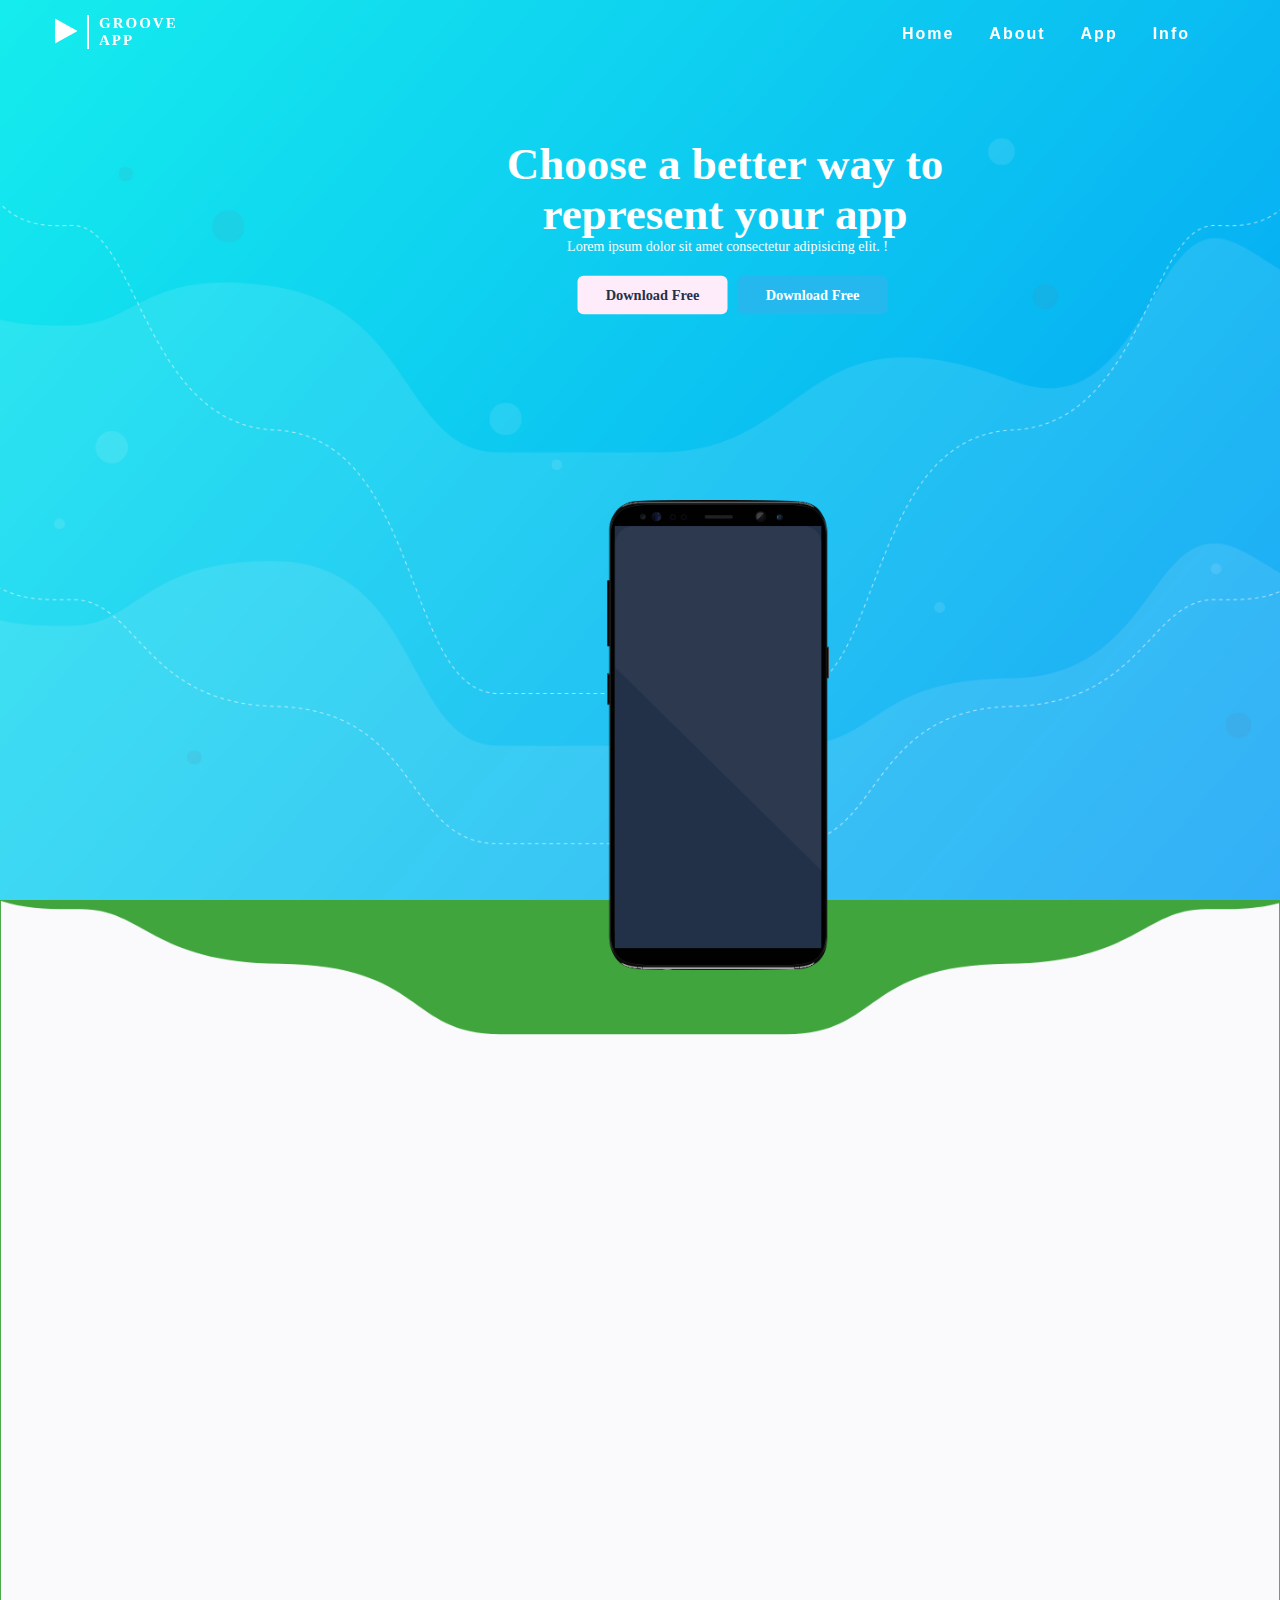
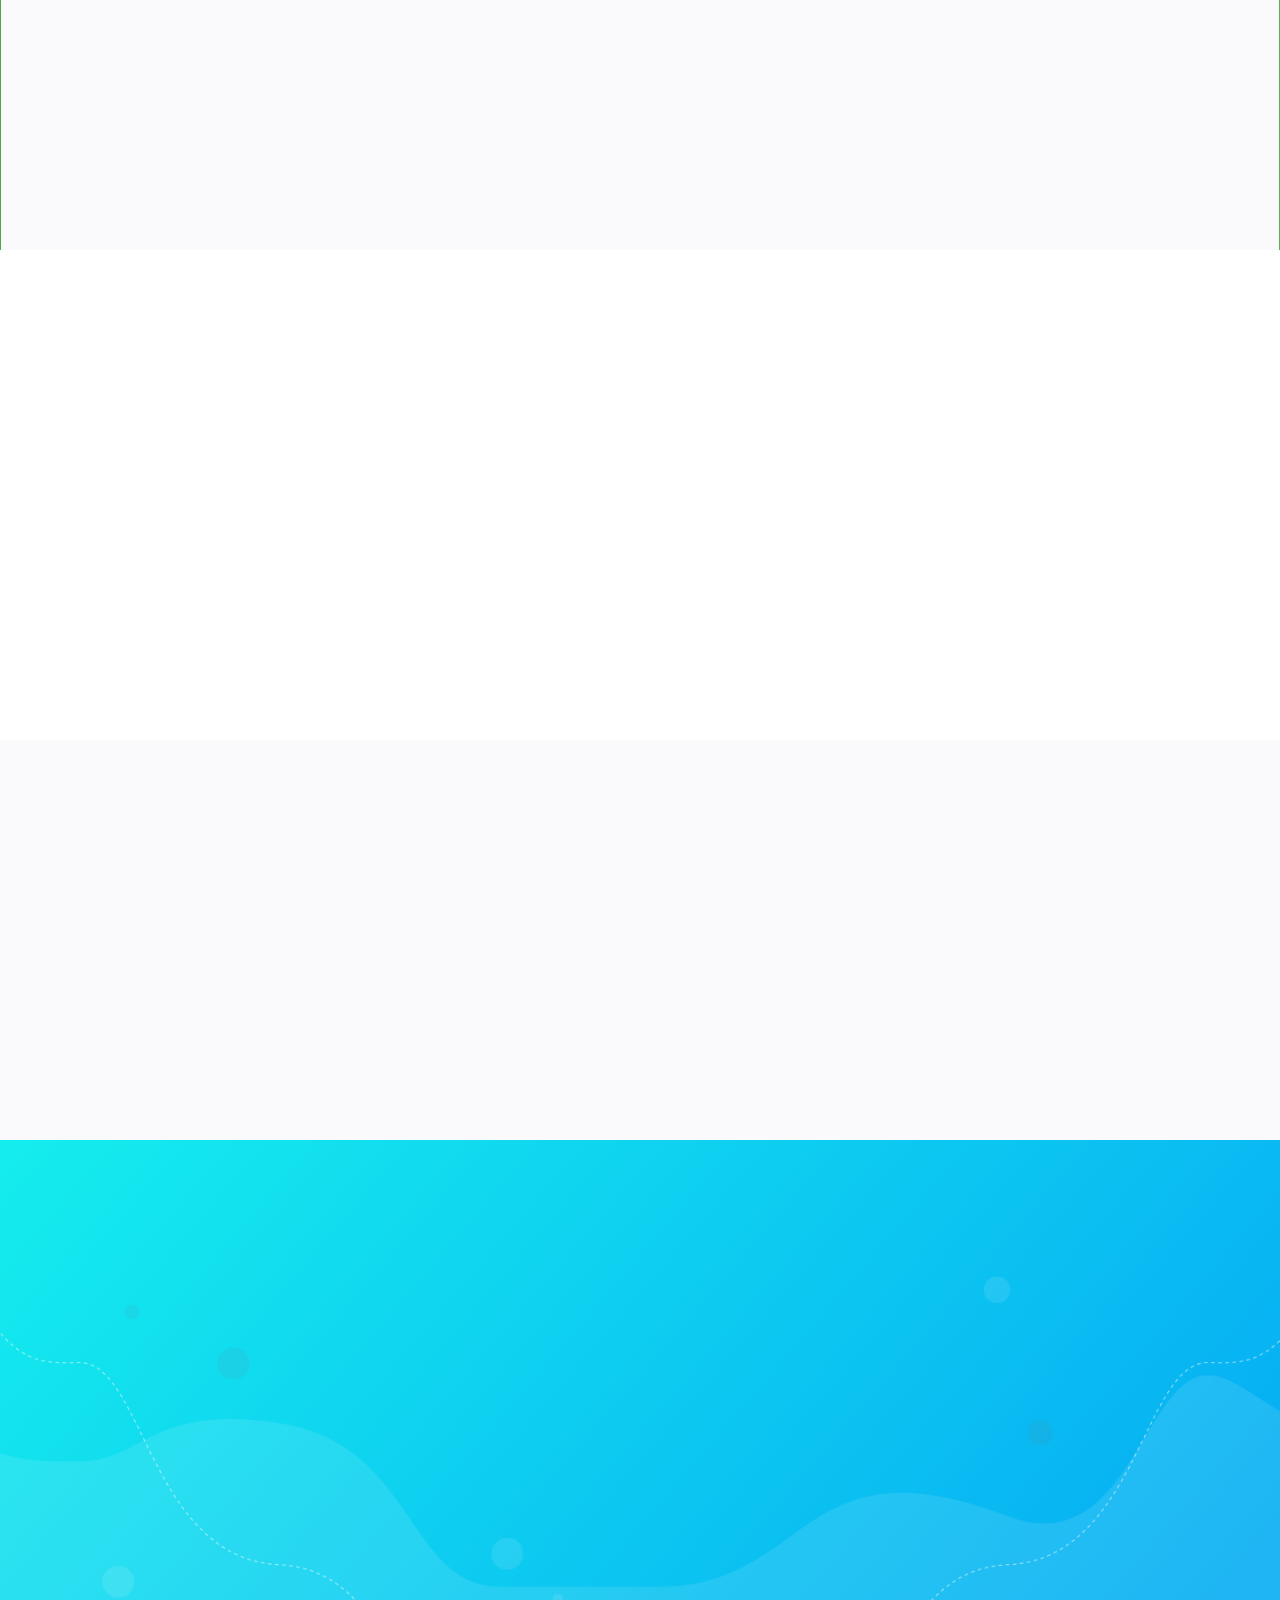
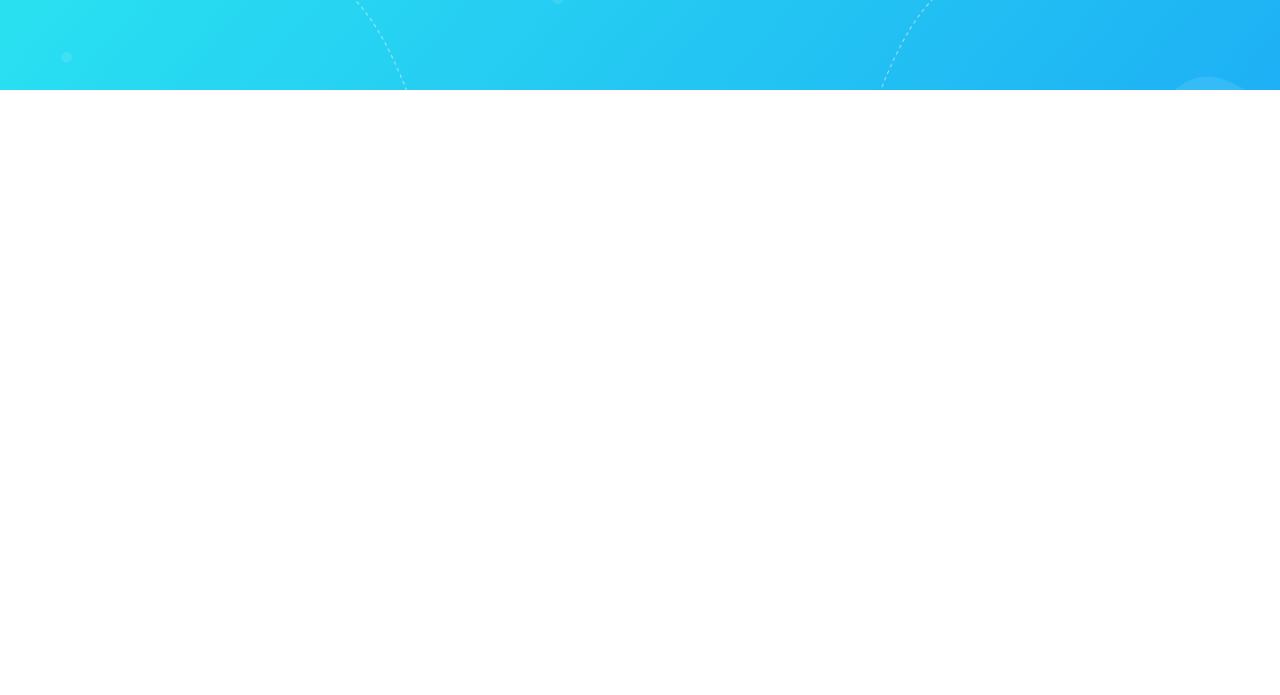
<file: index.html>
<!DOCTYPE html>
<html lang="en">

<head>
    <meta charset="UTF-8">
    <meta name="viewport" content="width=device-width, initial-scale=1.0">
    <title>Document</title>
    <link rel="stylesheet" href="css/style.css">
    <link rel="stylesheet" href="https://stackpath.bootstrapcdn.com/font-awesome/4.7.0/css/font-awesome.min.css">
    <link href="https://unpkg.com/aos@2.3.1/dist/aos.css" rel="stylesheet">
</head>

<body>
    <section>
        <header class="container">

            <div class="logo" data-aos="fade-right" data-aos-easing="linear">
                <!-- logo -->
                <a href="#"><i class="fa fa-play" aria-hidden="true"></i></a>
                <p>GROOVE <br> APP</p>
            </div>
            <!-- MENU -->
            <div class="menu" data-aos="fade-left" data-aos-easing="linear">
                <ul>
                    <li><a href="#">Home</a></li>
                    <li><a href="#">About</a></li>
                    <li><a href="#">App</a></li>
                    <li><a href="#">Info</a></li>
                </ul>
            </div>

        </header>
        <!-- title -->
        <div class="title">
            <h2>Choose a better way to represent your app</h2>
            <p>Lorem ipsum dolor sit amet consectetur adipisicing elit. !</p>
            <!-- button -->
            <div class="button">
                <button class="title-btn-1">Download Free</button>
                <button class="title-btn-2">Download Free</button>

            </div>
        </div>
        <div class="section-img" data-aos="zoom-out" data-aos-offset="100" data-aos-easing="linear"
            data-aos-duration="900">
            <img src="image/Smartphone.png" alt="">
        </div>
    </section>
    <!--     ------------------------- -->
    <div class="  marketing ">
        <div class="market-container container" data-aos="fade-up" data-aos-easing="linear" data-aos-duration="4500"
            data-aos-offset="500">
            <div class="    marketing-content" data-aos="flip-left" data-aos-easing="ease-out-cubic"
                data-aos-duration="3000">
                <!-- smartPgone -->
                <!--  
     data-aos-duration="1500" -->
                <div class="market-img" data-aos="flip-left" data-aos-easing="ease-out-cubic" data-aos-duration="3400">
                    <img src="image/Smartphone.png" alt="">
                </div>
            </div>
            <!--            market-box ------------1-->
            <div class="market-box-1" data-aos="fade-right" data-aos-duration="1000">
                <img src="image/Icon (3).png" alt="">
                <!-- text -->
                <a href="#">
                    <h3>First 7 days free </h3>
                </a>
                <p>Lorem ipsum dolor, sit amet consectetur adipisicing elit. Temporibus incidunt beatae blanditiis
                    pariatur
                    laboriosam obcaecati dolor? Possimus omnis perferendis sint ipsum optio ipsam atque magni.</p>
            </div>
            <!--            market-box ------------2-->
            <div class="market-box-2" data-aos="fade-up-left" data-aos-duration="15 00">
                <img src="image/Icon (2).png" alt="">
                <!-- text -->
                <a href="#">
                    <h3>First 7 days free </h3>
                </a>
                <p>Lorem ipsum dolor, sit amet consectetur adipisicing elit. Temporibus incidunt beatae blanditiis
                    pariatur
                    laboriosam obcaecati dolor? Possimus omnis perferendis sint ipsum optio ipsam atque magni.</p>
            </div>

            <!--            market-box ------------3-->
            <div class="market-box-3" data-aos="fade-right" data-aos-duration="1000">
                <img src="image/Icon (1).png" alt="">
                <!-- text -->
                <a href="#">
                    <h3>First 7 days free </h3>
                </a>
                <p>Lorem ipsum dolor, sit amet consectetur adipisicing elit. Temporibus incidunt beatae blanditiis
                    pariatur
                    laboriosam obcaecati dolor? Possimus omnis perferendis sint ipsum optio ipsam atque magni.</p>
            </div>
            <!--            market-box ------------ 4-->
            <div class="market-box-4" data-aos="fade-down-left" data-aos-duration="1600">
                <img src="image/Icon.png" alt="">
                <!-- text -->
                <a href="#">
                    <h3>First 7 days free </h3>
                </a>
                <p>Lorem ipsum dolor, sit amet consectetur adipisicing elit. Temporibus incidunt beatae blanditiis
                    pariatur
                    laboriosam obcaecati dolor? Possimus omnis perferendis sint ipsum optio ipsam atque magni.</p>
            </div>
        </div>
    </div>


    <!--  Marketing ------------------------------ 2 -->
    <div class="marketing-2">
        <div class="container">
            <!-- info -->
            <div class="mark2-info" data-aos="fade-right" data-aos-offset="300" data-aos-easing="ease-in-sine"
                data-aos-duration="800">
                <h2>Srable and Ready</h2>
                <p>Lorem ipsum dolor sit amet consectetur adipisicing elit. Illum placeat, tempora magnam dolorum et id
                    voluptas nobis, minus magni deleniti iusto qui in nesciunt dolores. Lorem ipsum dolor sit amet.
                    Lorem
                    ipsum dolor sit amet consectetur adipisicing elit. Quos iure minus minima voluptatibus debitis
                    accusantium voluptas! </p>
                <button>Download Free</button>
            </div>
            <!--Mark2- Menu -->
            <div class="mark2-menu" data-aos="fade-left" data-aos-offset="300" data-aos-easing="ease-in-sine"
                data-aos-duration="800">
                <!--              Menu Box ------------- 1 -->
                <div class="mark2-menu-box-1">

                    <a href="#"> <i class="fa fa-heart-o" aria-h idden="true"></i> Made With Love </a>
                </div>
                <!--              Menu Box ------------- 2 -->
                <div class="mark2-menu-box-2">

                    <a href="#"> <i class="fa fa-ravelry"></i> Free Of Use </a>
                    <p>Lorem ipsum dolor sit amet consectetur adipisicing elit. Delectus, suscipit inventore. </p>
                </div>
                <!--              Menu Box ------------- 1 -->
                <div class="mark2-menu-box-3">

                    <a href="#"> <i class="fa fa-medkit"></i> Fully Suppport Avaliable</a>
                </div>
                <!--              Menu Box ------------- 1 -->
                <div class="mark2-menu-box-4">

                    <a href="#"> <i class="fa fa-pencil"></i> Flat and Modern UI & Ux</a>
                </div>

            </div>
        </div>
    </div>
    <!--   <Mark --------- 3  -->
    <div class="vector">
        <div class="container">
            <!-- Img -->
            <div class="vector-img" data-aos="fade-down" data-aos-easing="linear" data-aos-duration="900"
                data-aos-offset="150">
                <img src="image/Vector Code Illustration.png" alt="">
            </div>
            <!--  You need -->
            <div class="vector-text" data-aos="fade-down-left" data-aos-easing="linear" data-aos-duration="900"
                data-aos-offset="150">
                <h2>Everething You Need</h2>

                <a href=""><i class="fa fa-check-circle"></i> Android</a>
                <a href=""><i class="fa fa-check-circle"></i> iPhone</a>
                <p>Lorem ipsum dolor sit amet consectetur adipisicing elit. Nulla ipsa odit voluptas ullam, repellendus
                    rem corrupti quia dignissimos aperiam quaerat magni dolorum saepe corporis officiis perferendis
                    laboriosam laudantium vero nobis! Lorem, ipsum dolor sit amet consectetur adipisicing elit. Lorem
                    ipsum dolor sit, amet consectetur adipisicing elit. Voluptas nemo quisquam, eum possimus accusamus
                    laboriosam!</p>
            </div>
        </div>
    </div>
    <!-- phone NOw -->

    <div class="now-available">
        <div class="container">
            <!-- img -->
            <img class="now-img" src="image/Smartphone.png" alt="" data-aos="fade-up-right" data-aos-easing="linear"
                data-aos-duration="900" data-aos-offset="250">
            <!--   -->
            <div class="now-available-text" data-aos="fade-up-left" data-aos-easing="linear" data-aos-duration="900"
                data-aos-offset="250">
                <h2>Now Available
                </h2>
                <p>Lorem, ipsum dolor sit amet consectetur adipisicing elit. Nostrum asperiores numquam suscipit, est
                    nihil veritatis doloribus fugiat provident minima atque rem a maxime dolorem pariatur ex laborum
                    excepturi, molestias esse?</p>
                <button class="availeble-btn-1"><i class="fa fa-apple"></i><sup>Download on the</sup> <br><span>App
                        Store </span> </button>

                <button class="availeble-btn-2"><i class="fa fa-play"> </i> <sup>Download on the </sup> <br>
                    <span>Google Play </span>
                </button>
            </div>
            <button class="today-btn" data-aos="flip-left"> GET THE APP TODAY</button>
        </div>

    </div>

    <div class="sibcribe-big">
        <div class="container">
            <div class="subscribe" data-aos="fade-up" data-aos-anchor-placement="top-center" data-aos-duration="700"
                data-aos-offset="-50">
                <!--   s-box  1-->
                <div class="s-box">
                    <p>Company</p>
                    <a href="#">Home</a>
                    <a href="#">Jobs</a>
                    <a href="#">Press</a>
                </div>

                <!--   s-box  2-->
                <div class="s-box">
                    <p>Developent</p>
                    <a href="#">iOS</a>
                    <a href="#">Android</a>
                </div>

                <!--   s-box  3-->
                <div class="s-box">
                    <p>Community</p>
                    <a href="#">Social</a>
                    <a href="#">Contact</a>
                    <a href="#">Forum</a>
                    <a href="#">FAQ</a>
                </div>
                <!--   s-box  4-->
                <div class="s-box">
                    <p>Info</p>
                    <a href="#">Terms of Service</a>
                    <a href="#">Privacy Policy</a>

                </div>
                <div class="touch">
                    <h2>Get In Touch</h2>
                    <p>Lorem ipsum dolor sit amet consectetur, adipisicing elit
                        autem porro.</p>

                    <input class="touch-btn" type="text">
                    <button>Count Me In</button>
                </div>

            </div>



        </div>

    </div>
    <!-- footer -->
    <footer data-aos="fade-up" data-aos-duration="1000" data-aos-offset="-50">
        <!--  -->
        <p>2020 - Appo,All Right Reserved</p>
        <!-- icons -->

        <div class="footer-icons">
            <a href="# ">
                <i class="fa fa-facebook"></i>
            </a>
            <a href="#">
                <i class="fa fa-twitter"></i>
            </a>
            <a href="#">
                <i class="fa fa-google-plus"></i>
            </a>
            <a href="# ">
                <i class="fa fa-youtube"></i>
            </a>
        </div>

    </footer>
    <!-- Aos                ------------ -->
    <script src="https://unpkg.com/aos@2.3.1/dist/aos.js"></script>
    <script src="js/script.js"></script>
</body>

</html>
</file>
<file: css/style.css>
@charset "utf-8";

/* css */
* {
    margin: 0px;
    padding: 0px;
}

ul {
    list-style: none;
}

a {
    text-decoration: none;
    outline: none;
}

button {
    outline: none;
    transform: scale(1.2);

    border: none;

}

.container {
    width: 1170px;
    margin: 0px auto;
}

section {
    width: 100%;
    height: 900px;
    background-image: url("../image/bg-1.png");
    background-repeat: no-repeat;
    background-size: cover;
    background-position: center;

}

header {
    display: flex;
    justify-content: space-between;


}

h1 {
    font-size: 79px;
    color: rgb(18, 16, 97);
    width: 70%;
    margin: 0 auto;
    text-align: center;

}

.marketing {
    height: 950px;
    background-color: rgb(65, 165, 62);
    vertical-align: middle;
    display: table-cell;
}

.logo {
    display: flex;
    justify-content: center;
    align-items: center;
    margin-top: 15px;
}

.logo a {
    color: #fff;
    font-size: 28px;
    font-family: Calibri;

}

.logo p {
    font-size: 15px;
    font-weight: bold;
    font-family: Calibri;
    color: #fff;
    border-left: 2px solid #fff;
    letter-spacing: 2px;
    margin-left: 10px;
    padding-left: 10px;
}

.menu {
    margin-top: 25px;
}

.menu ul {
    display: flex;
    align-items: center;
}

.menu ul li {
    margin-right: 35px;
}

.menu ul li a {
    font-weight: bold;
    font-family: 'Franklin Gothic Medium', 'Arial Narrow', Arial, sans-serif;
    color: #fff;
    letter-spacing: 2px;
    font-size: 16px;
}

.menu ul li a:hover {
    color: rgb(68, 100, 100);
    border: 1px solid rgb(243, 21, 88);
    border-radius: 25px 10px;
    padding: 7px;
}

.title {
    width: 500px;
    height: 300px;
    align-items: center;
    text-align: center;
    transform: translate(100%, 30%);
}

.title h2 {
    width: 450px;
    font-size: 45px;
    color: #fff;
    font-family: "Work Sans";
    font-weight: 700;
    line-height: 50px;
}

.title p {
    font-size: 14px;
    line-height: 15px;
    color: #ffffff;
    font-weight: 400;
    font-family: "Work Sans";
    text-align: center;
    margin-right: 45px;
}

.button {
    display: flex;
    align-items: center;
    justify-content: center;
    margin-top: 25px;

}



.title-btn-1 {
    width: 125px;
    height: 32px;
    border-radius: 5px;
    background-color: #ffecfb;
    font-size: 12px;
    line-height: 27px;
    color: #233148;
    font-weight: 600;
    font-family: "Work Sans";
    text-align: center;
    margin-right: 35px;
}

.title-btn-1:hover {
    background-color: black;
    color: #fff;
}

.title-btn-2 {
    width: 125px;
    height: 32px;
    border-radius: 5px;
    background-color: #24b8ef;
    font-size: 12px;
    line-height: 27px;
    color: #fff;
    font-weight: 700;
    font-family: "Work Sans";
    text-align: center;
    margin-right: 35px;
}

.title-btn-2:hover {
    background-color: rgb(4, 4, 41);
    color: #24b8ef;
}

/* phone */
.section-img {
    position: absolute;
    left: 607px;
    top: 500px;

}

.section-img img {
    width: 222px;
    height: 470px;
    background-repeat: no-repeat;
    background-size: cover;


}

/* Marketing  */

.marketing {
    display: flex;
    background-image: url("../image/Background.png");
    background-repeat: no-repeat;
    background-size: cover;

}

.market-container {
    display: flex;
    position: relative;
}

.marketing-content {
    display: flex;
    align-items: center;
    position: relative;

}

.market-img img {
    width: 250px;
    height: 500px;
    background-repeat: no-repeat;
    background-size: cover;
    margin-left: 45px;
}

.market-box-1,
.market-box-2,
.market-box-3,
.market-box-4 {
    width: 210px;
    height: 275px;
    background-repeat: no-repeat;
    background-repeat: cover;
    box-shadow: 2px 2px 15px rgba(0, 0, 0, 0.2);
    background-color: #FFFFFF;
    border-radius: 15px;
    display: flex;
    justify-content: center;
    align-items: center;
    flex-direction: column;
}

.market-box-1 img,
.market-box-2 img,
.market-box-3 img,
.market-box-4 img {
    width: 35px;
    height: 40px;
    margin-top: 10px;
    margin-bottom: 10px;
}

.market-box-1 h3,
.market-box-2 h3,
.market-box-3 h3,
.market-box-4 h3 {
    font-size: 14px;
    line-height: 25px;
    color: #233148;
    font-weight: 700;
    font-family: "Work Sans";
}

.market-box-1 p,
.market-box-2 p,
.market-box-3 p,
.market-box-4 p {
    width: 160px;
    font-size: 14px;
    line-height: 20px;
    color: #6a6d89;
    font-weight: 400;
    font-family: "Work Sans";
    text-align: center;
    float: left;
}

.market-box-1 {
    position: absolute;
    left: 380px;
    top: 590px;
}

.market-box-2 {
    position: absolute;
    left: 430px;
    top: 250px;

}

.market-box-3 {
    position: absolute;
    left: 700px;
    top: 530px;
}

.market-box-4 {
    position: absolute;
    left: 750px;
    top: 190px;
}

.market-container a:hover h3 {
    color: #d42089;
    font-weight: 900;
}

/* Mark-2 --------------------------------------------*/
.marketing-2 {
    display: flex;
    justify-content: center;
    align-items: center;
    background-color: #ffffff;
    height: 490px;
    position: relative;
}

.mark2-info {
    width: 375px;
    height: 330px;
    position: absolute;

    justify-content: center;
    align-items: center;
    left: 350px;
    top: 75px;
    flex-direction: column;
}

.mark2-info h2 {
    font-size: 30px;
    line-height: 70px;
    color: #233148;
    font-weight: 700;
    font-family: "Work Sans";
    text-align: right;
    margin-right: 25px;
}

.mark2-info p {
    width: 350px;
    height: 141px;
    font-size: 14px;
    line-height: 29px;
    color: #6a6d89;
    font-weight: 400;
    font-family: "Work Sans";
    text-align: right;
}


.mark2-info button {
    width: 125px;
    height: 32px;
    border-radius: 5px;
    background-color: #24b8ef;
    font-size: 12px;
    line-height: 27px;
    color: #fff;
    font-weight: 700;
    font-family: "Work Sans";
    text-align: center;
    position: absolute;
    left: 220px;
    top: 270px;
}

.mark2-info button:hover {
    background-color: rgb(4, 4, 41);
    color: #24b8ef;
}

/* mark- menuu */
.mark2-menu {
    position: absolute;
    left: 800px;
    top: 65px;
    width: 450px;
    height: auto;
    display: flex;
    justify-content: center;
    align-items: center;
    flex-direction: column;

}

.mark2-menu-box-1,
.mark2-menu-box-3,
.mark2-menu-box-4 {
    width: 320px;
    height: 60px;
    display: flex;
    align-items: center;
    border-radius: 10px;
    box-shadow: 2px 2px 15px rgba(0, 0, 0, 0.2);
    margin: 12px;

}

.mark2-menu-box-2 {
    width: 320px;
    height: 100px;
    background-color: #33d2fd;
    display: flex;
    justify-content: center;
    align-items: center;
    flex-direction: column;
    border-radius: 10px;
    box-shadow: 2px 2px 15px rgba(0, 0, 0, 0.2);
    margin: 12px;
}

.mark2-menu-box-2 a {
    font-size: 16px;
    color: #233148;
    font-weight: 600;
    font-family: "Work Sans";
    margin-top: 10px;
    letter-spacing: 1px;
    margin-right: 130px;
}

.mark2-menu-box-2 p {
    width: 265px;
    height: 45px;
    font-size: 14px;
    line-height: 20px;
    color: #ffffff;
    font-weight: 400;
    font-family: "Work Sans";
    margin-top: 0px;
    text-align: right;
}

.mark2-menu-box-1 a,
.mark2-menu-box-3 a,
.mark2-menu-box-4 a {
    font-size: 16px;
    line-height: 27px;
    color: #233148;
    font-weight: 600;
    font-family: "Work Sans";
    text-align: center;
    margin-left: 15px;
    letter-spacing: 1px;
}

.mark2-menu-box-1 i,
.mark2-menu-box-2 i,
.mark2-menu-box-3 i,
.mark2-menu-box-4 i {
    font-size: 23px;
    padding: 8px;
}

/*   Vector Coding -----------------*/
.vector {
    height: 400px;
    background-color: #fafafc;
    display: flex;
    align-items: center;
    justify-content: center;
    position: relative;
}

.vector-img img {
    width: 450px;
    height: 300px;
    background-repeat: no-repeat;
    background-size: cover;
    /* position: absolute;   */
    /* left: 305px; */
    /* top: 60px; */
    margin-left: 125px;
}

.vector-text {
    width: 450px;
    height: 350px;
    display: flex;
    flex-direction: column;
    position: absolute;
    right: 260px;
    top: 40px;
}

.vector-text h2 {
    font-size: 30px;
    line-height: 70px;
    color: #233148;
    font-weight: 700;
    font-family: "Work Sans";
    text-align: left;
}

.vector-text a {
    font-size: 15px;
    line-height: 31px;
    color: #233148;
    font-weight: 600;
    font-family: "Work Sans";
    text-align: left;
    margin-left: 25px;
}

.vector-text i {
    color: #33d2fd;
    font-size: 17px;
    padding-right: 10px;
}

.vector-text p {
    width: 420px;
    height: 141px;
    font-size: 14px;
    line-height: 27px;
    color: #6a6d89;
    font-weight: 400;
    font-family: "Work Sans";
}


/*        NOw Available ------------------------ */
.now-available {
    height: 550px;
    background-image: url('../image/bg-1.png');
    background-repeat: no-repeat;
    background-size: cover;
    display: flex;
    justify-content: center;
    align-items: center;
    position: relative;
}

.now-img {
    width: 170px;
    height: 350px;
    position: absolute;
    left: 450px;
    top: 100px;
}

.now-available-text {
    width: 300px;
    height: 250px;
    position: absolute;
    right: 450px;
    top: 95px;
}

.now-available-text h2 {
    font-size: 30px;
    line-height: 60px;
    color: #233148;
    font-weight: 800;
    font-family: "Work Sans";
    text-align: left;
}

.now-available-text p {
    width: 400px;
    height: 135px;
    font-size: 14px;
    line-height: 27px;
    color: #ffffff;
    font-weight: 400;
    font-family: "Work Sans";
    text-align: left;
}

.now-available-text button {
    width: 169px;
    height: 40px;
    display: inline-block;
    flex-direction: column;
    margin: 15px;
    background-color: #000000;
    border-radius: 10px;
}

.now-available-text button:hover {
    color: #000;
    background-color: rgb(142, 17, 153);
    transition: all ease 0.5s;
}

.now-available-text .availeble-btn-1 i,
.now-available-text .availeble-btn-2 i {
    font-size: 28px;
    color: #fff;
    margin-left: 12px;
    padding-top: 5px;


}

.now-available-text .availeble-btn-1 sup,
.now-available-text .availeble-btn-2 sup {
    font-size: 10px;
    color: #fff;
    position: absolute;
    top: 5px;
    left: 55px;
    font-family: "Work Sans";
}

.now-available-text .availeble-btn-1 span,
.now-available-text .availeble-btn-2 span {
    font-size: 18px;
    color: #fff;
    position: absolute;
    left: 55px;
    top: 15px;
    font-family: "Work Sans";
}

.today-btn {
    width: 280px;
    height: 50px;
    background-color: #fa5377;
    display: flex;
    justify-content: center;
    align-items: center;
    font-size: 16px;
    line-height: 35px;
    color: #ffffff;
    font-weight: 700;
    font-family: "Work Sans";
    text-align: center;
    border-radius: 10px;

    position: absolute;
    left: 600px;
    top: 488px;

}


/*  --------------  Sibcribe */
.sibcribe-big {
    background-color: #ffffff;
    height: 440px;

}

.subscribe {
    display: flex;
    justify-content: center;
    align-items: center;
    position: relative;
    top: 57px;
}

.s-box {
    width: 150px;
    height: 200px;
    display: flex;
    flex-direction: column;
    align-items: center;
    margin-right: 45px;
    margin-left: 45px;

}

.s-box p {
    font-size: 17px;
    line-height: 32px;
    color: #233148;
    font-weight: 800;
    font-family: "Work Sans";
}

.s-box a {
    font-size: 17px;
    line-height: 27px;
    color: #63646e;
    font-weight: 500;
    font-family: "Work Sans";
}

.s-box a:hover {
    color: rgb(38, 38, 255);
}

.touch {
    width: 600px;
    height: 200px;
    position: absolute;
    left: 275px;
    top: 165px;
    display: flex;
    flex-direction: column;
    align-items: center;
}

.touch h2 {
    font-size: 30px;
    line-height: 60px;
    color: #2b4164;
    font-weight: 600;
    font-family: "Work Sans";
    text-align: center;
    letter-spacing: 1.5px;
}

.touch p {
    font-size: 14px;
    line-height: 27px;
    color: #6a6d89;
    font-weight: 400;
    font-family: "Work Sans";
    text-align: center;
    margin-bottom: 15px;
}

.touch input {
    width: 380px;
    height: 31px;
    outline: none;
    border: none;
    background-color: #c8cbd3;
    border-radius: 15px;
    box-shadow: 2px 2px 12px rgba(0, 0, 0, 0.2);
    text-align: center;
    transform: translate(-2%, 15%);
    color: rgb(0, 82, 189);
}

.touch button {
    width: 135px;
    height: 28px;
    background-color: #33d2fd;
    font-size: 14px;
    line-height: 10px;
    color: #233148;
    font-weight: 600;
    font-family: "Work Sans";
    border-radius: 15px;
    cursor: pointer;
    transform: translate(8%, 76%);
}

.touch button:active {
    transform: scale(1.4);
    transition: all ease 1s;
}


/* footer */
footer {
    width: 100%;
    height: 60px;
    background-color: #233148;
    display: flex;
    justify-content: space-between;
}

footer p {
    color: #e2e4e7;
    font-size: 14px;
    font-family: Calibri;
    line-height: 65px;
    margin-left: 150px;
}

.footer-icons {
    display: flex;
    align-items: center;
    margin-right: 200px;
}

.footer-icons a {
    padding: 8px;
    margin-right: 35px;
    background-color: rgb(231, 222, 222);
    border-radius: 50%;

}

.footer-icons i {
    font-size: 16px;
    color: rgb(76, 161, 154);
}

.footer-icons a:hover {
    background-color: rgb(73, 34, 216);

}

.footer-icons i:hover {
    color: rgb(232, 252, 250);
}
</file>
